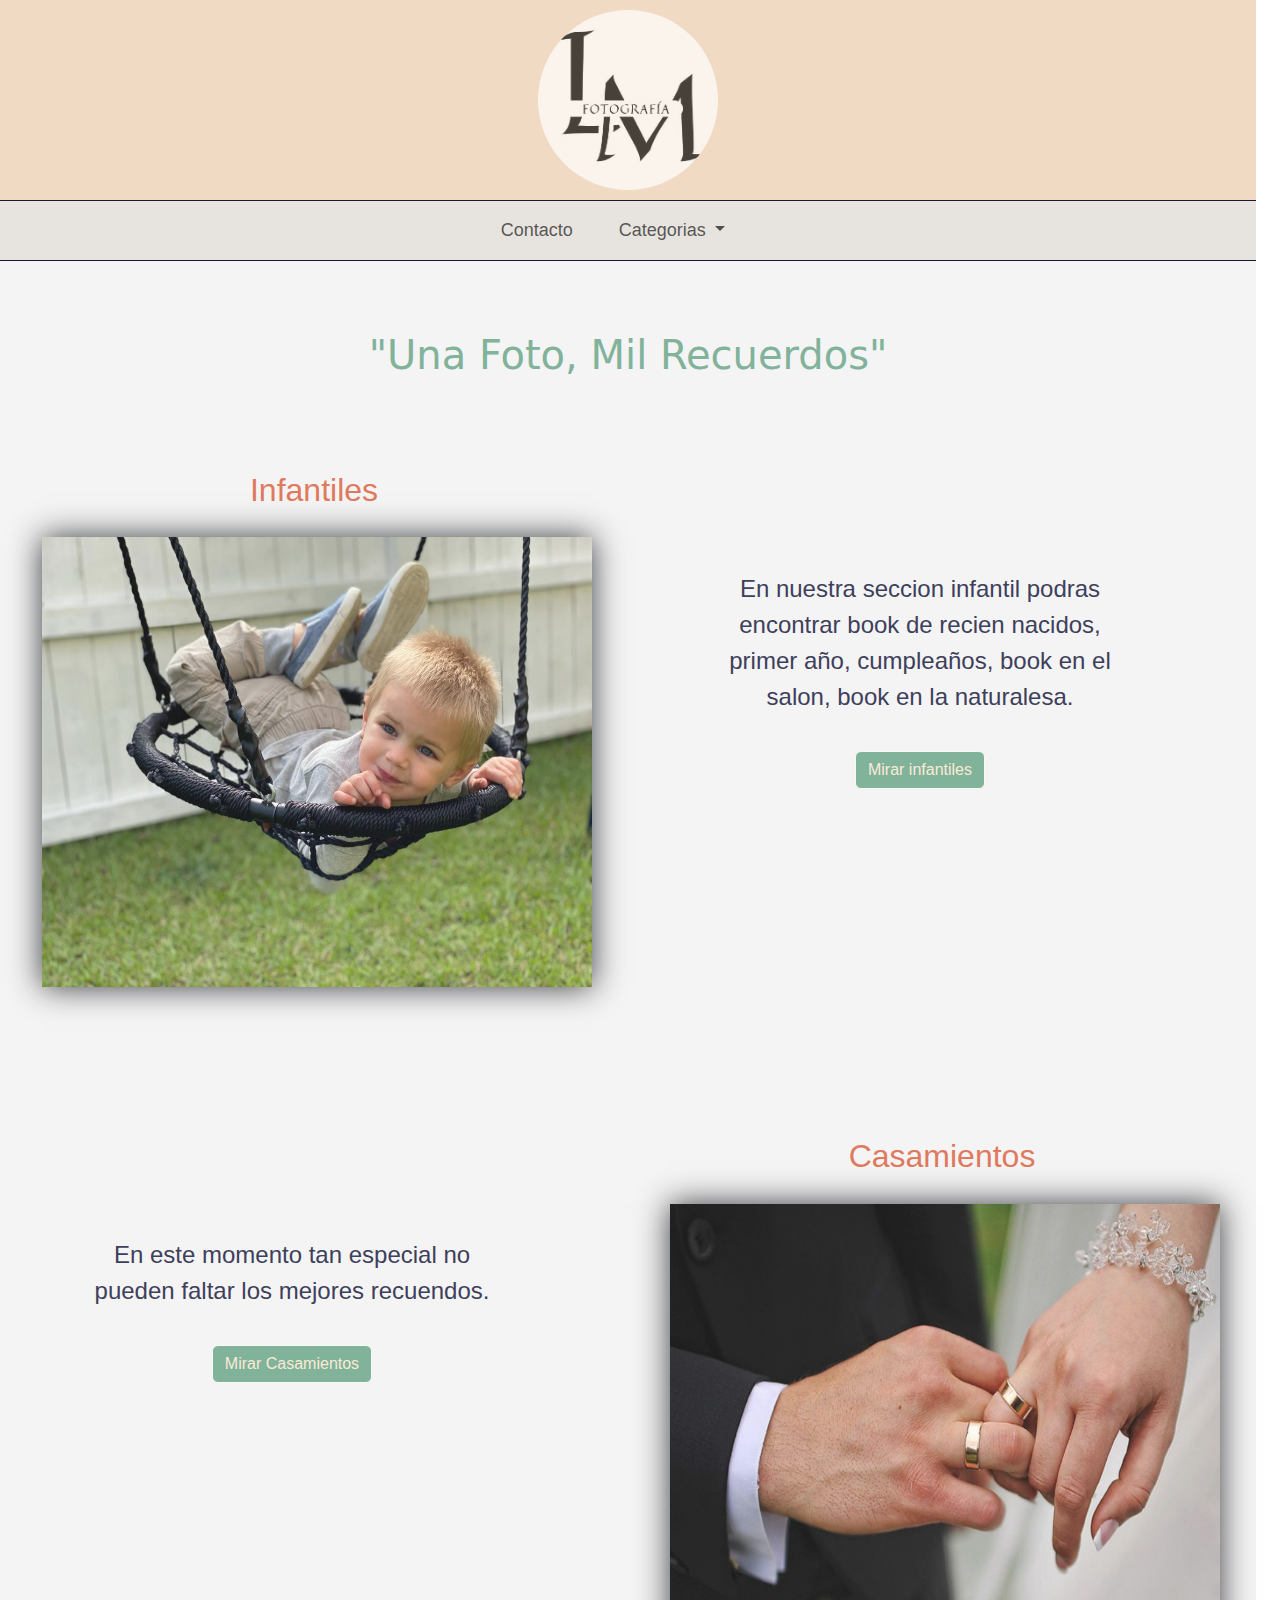
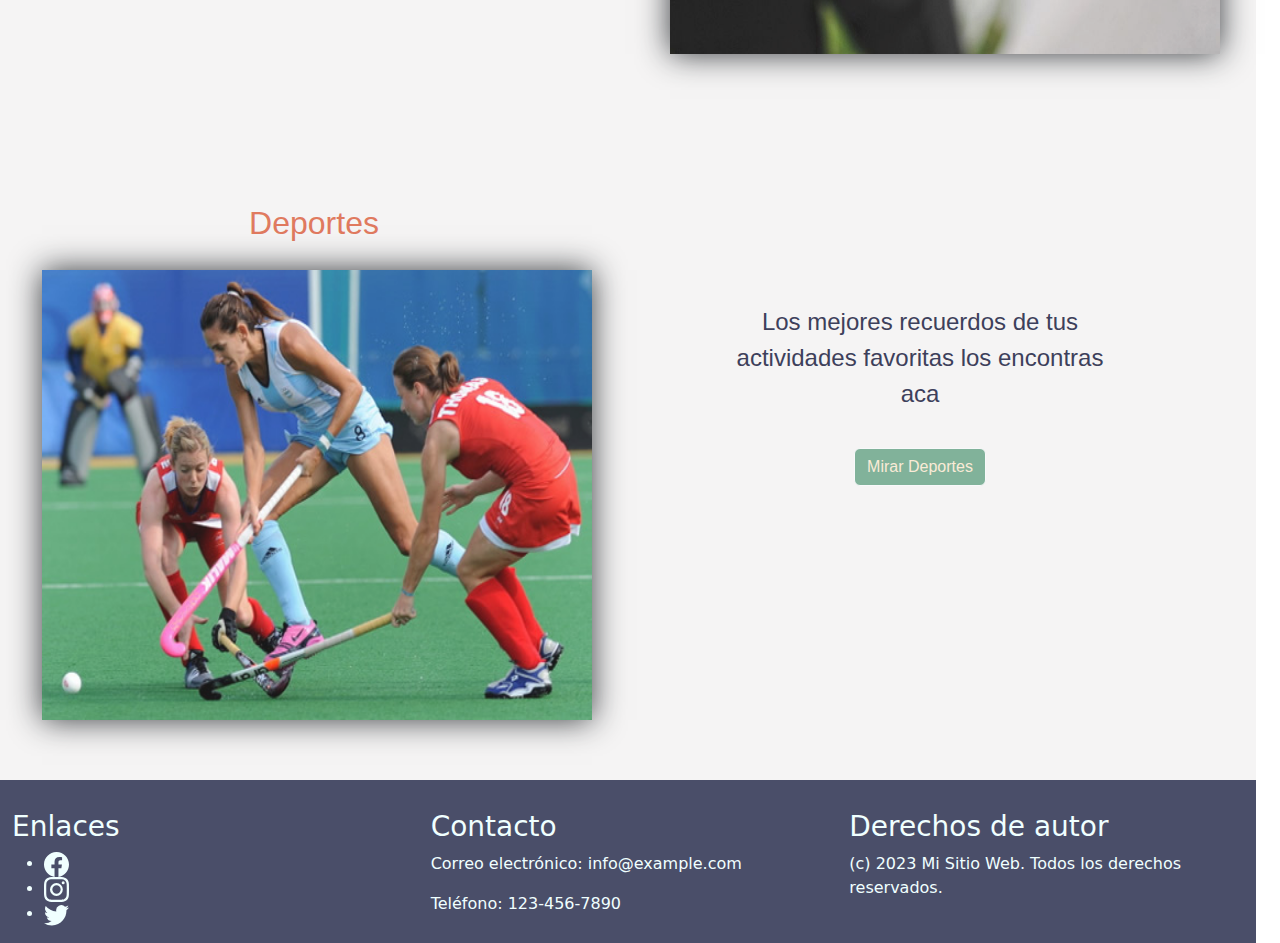
<file: index.html>
<html>
  <head>
    <meta charset="utf-8">
    <meta name="viewport" content="width=device-width, initial-scale=1">
    <title>LM Fotografia</title>
    <link rel="icon" href="img/camara.ico">
    <link href="https://cdn.jsdelivr.net/npm/bootstrap@5.3.3/dist/css/bootstrap.min.css" rel="stylesheet" integrity="sha384-QWTKZyjpPEjISv5WaRU9OFeRpok6YctnYmDr5pNlyT2bRjXh0JMhjY6hW+ALEwIH" crossorigin="anonymous">
    <link rel="stylesheet" href="estilos.css">
    <meta name="description " content="Fotografia para todo tipo de eventos">
    <meta name="keywords" content="foto,fotografia,albun,book,FOTO,FOTOGRAFIA.ALBUN,BOOK">
    <meta property=" og:title" content="Lm Fotografia para todo tipo de eventos">
    <meta property="og:description" content="Nos dedicamos a la fotografia de todo tipo de eventos">
    <meta property="og:image" content="img/Logo.jpeg">
    <meta property="og:url" content="index.html">
     </head>
  <body>
    <div class="container-fluid">
      <div class="primer row col-lg-4 text-center">
        <div><img src="img/Logo.jpeg" alt="" class="logo">
          </div>
        </div>
          <div class="segundo row">
          <nav class="navbar navbar-expand-lg ">
          <div class="container-fluid">
           <button class="navbar-toggler" type="button" data-bs-toggle="collapse" data-bs-target="#navbarNavDropdown" aria-controls="navbarNavDropdown" aria-expanded="false" aria-label="Toggle navigation">
             <span class="navbar-toggler-icon"></span>
           </button>
           <div class="collapse navbar-collapse justify-content-center" id="navbarNavDropdown">
             <ul class="navbar-nav ">
               <li class="nav-item">
                 <a class="nav-link" href="contactos.html">Contacto</a>
               </li>
                 <li class="nav-item dropdown">
                 <a class="nav-link dropdown-toggle" href="#" role="button" data-bs-toggle="dropdown" aria-expanded="false">
                   Categorias
                </a>
              <ul class="dropdown-menu">
                 <li><a class="categorias dropdown-item " href="casamientos.html">Casamientos</a></li>
                 </ul>
                  </li>
                </ul>
              </div>
            </div>
          </nav>
   </div>
        <div class="tercer row">
          <h1 class="subtitulo col-xs-12">"Una Foto, Mil Recuerdos"</h1>
        </div>
        <div class="cuarto row col-xs-12">
          <div class="izq col-lg-6 col-xs-12"><h1>Infantiles</h1><img src="img/foto5.jfif" alt="Fotos Infantiles" >
          </div>
          <div class="der col-lg-6 col-xs-12"><p>En nuestra seccion infantil podras encontrar book de recien nacidos, primer año, cumpleaños, book en el salon, book en la naturalesa. 
           <br><br> <button type="button" class="btn btn-light">Mirar infantiles</button>
          </p>
         </div>
         </div>
        <div class="cuarto row ">
          <div class="der col-lg-6 col-xs-12 "><p> En este momento tan especial no pueden faltar los mejores recuendos.
            <br><br> <button type="button" class="btn btn-light"><a  class="buttonuno" href="casamientos.html">Mirar Casamientos</button></a>
            </p>
           </div>
           <div class="izq col-lg-6 col-xs-12"><h1>Casamientos</h1><img src="img/casamiento1.jpg" alt="Fotos Casamiento" >
        </div>
        </div>
          <div class="cuarto row ">
            <div class="izq col-lg-6 col-xs-12"><h1>Deportes</h1><img src="img/Deportes1.jpg" alt="Fotos Deportivas" >
            </div>
            <div class="der col-lg-6 col-xs-12 "><p> Los mejores recuerdos de tus actividades favoritas los encontras aca 
             <br><br> 
             <button type="button" class="btn btn-light">Mirar Deportes</button>
            </p>
           </div>
            </div>
            <div class="secto row ">
              <div class="container">
                <div class="row">
                    <div class="col-lg-4">
                         <h3>Enlaces</h3>
                        <ul>
                        <li><svg xmlns="http://www.w3.org/2000/svg" width="25" height="25" fill="currentColor" class="bi bi-facebook" viewBox="0 0 16 16">
                        <path d="M16 8.049c0-4.446-3.582-8.05-8-8.05C3.58 0-.002 3.603-.002 8.05c0 4.017 2.926 7.347 6.75 7.951v-5.625h-2.03V8.05H6.75V6.275c0-2.017 1.195-3.131 3.022-3.131.876 0 1.791.157 1.791.157v1.98h-1.009c-.993 0-1.303.621-1.303 1.258v1.51h2.218l-.354 2.326H9.25V16c3.824-.604 6.75-3.934 6.75-7.951"/>
                       </svg></li>
                       <li><svg xmlns="http://www.w3.org/2000/svg" width="25" height="25" fill="currentColor" class="bi bi-instagram" viewBox="0 0 16 16">
                       <path d="M8 0C5.829 0 5.556.01 4.703.048 3.85.088 3.269.222 2.76.42a3.9 3.9 0 0 0-1.417.923A3.9 3.9 0 0 0 .42 2.76C.222 3.268.087 3.85.048 4.7.01 5.555 0 5.827 0 8.001c0 2.172.01 2.444.048 3.297.04.852.174 1.433.372 1.942.205.526.478.972.923 1.417.444.445.89.719 1.416.923.51.198 1.09.333 1.942.372C5.555 15.99 5.827 16 8 16s2.444-.01 3.298-.048c.851-.04 1.434-.174 1.943-.372a3.9 3.9 0 0 0 1.416-.923c.445-.445.718-.891.923-1.417.197-.509.332-1.09.372-1.942C15.99 10.445 16 10.173 16 8s-.01-2.445-.048-3.299c-.04-.851-.175-1.433-.372-1.941a3.9 3.9 0 0 0-.923-1.417A3.9 3.9 0 0 0 13.24.42c-.51-.198-1.092-.333-1.943-.372C10.443.01 10.172 0 7.998 0zm-.717 1.442h.718c2.136 0 2.389.007 3.232.046.78.035 1.204.166 1.486.275.373.145.64.319.92.599s.453.546.598.92c.11.281.24.705.275 1.485.039.843.047 1.096.047 3.231s-.008 2.389-.047 3.232c-.035.78-.166 1.203-.275 1.485a2.5 2.5 0 0 1-.599.919c-.28.28-.546.453-.92.598-.28.11-.704.24-1.485.276-.843.038-1.096.047-3.232.047s-2.39-.009-3.233-.047c-.78-.036-1.203-.166-1.485-.276a2.5 2.5 0 0 1-.92-.598 2.5 2.5 0 0 1-.6-.92c-.109-.281-.24-.705-.275-1.485-.038-.843-.046-1.096-.046-3.233s.008-2.388.046-3.231c.036-.78.166-1.204.276-1.486.145-.373.319-.64.599-.92s.546-.453.92-.598c.282-.11.705-.24 1.485-.276.738-.034 1.024-.044 2.515-.045zm4.988 1.328a.96.96 0 1 0 0 1.92.96.96 0 0 0 0-1.92m-4.27 1.122a4.109 4.109 0 1 0 0 8.217 4.109 4.109 0 0 0 0-8.217m0 1.441a2.667 2.667 0 1 1 0 5.334 2.667 2.667 0 0 1 0-5.334"/>
                       </svg></a></li>
                       <li><svg xmlns="http://www.w3.org/2000/svg" width="25" height="25" fill="currentColor" class="bi bi-twitter" viewBox="0 0 16 16">
                       <path d="M5.026 15c6.038 0 9.341-5.003 9.341-9.334q.002-.211-.006-.422A6.7 6.7 0 0 0 16 3.542a6.7 6.7 0 0 1-1.889.518 3.3 3.3 0 0 0 1.447-1.817 6.5 6.5 0 0 1-2.087.793A3.286 3.286 0 0 0 7.875 6.03a9.32 9.32 0 0 1-6.767-3.429 3.29 3.29 0 0 0 1.018 4.382A3.3 3.3 0 0 1 .64 6.575v.045a3.29 3.29 0 0 0 2.632 3.218 3.2 3.2 0 0 1-.865.115 3 3 0 0 1-.614-.057 3.28 3.28 0 0 0 3.067 2.277A6.6 6.6 0 0 1 .78 13.58a6 6 0 0 1-.78-.045A9.34 9.34 0 0 0 5.026 15"/>
                       </svg></a></li>
                       </ul>
                     </div>
                   <div class="col-lg-4">
                       <h3>Contacto</h3>
                       <p>Correo electrónico: info@example.com</p>
                       <p>Teléfono: 123-456-7890</p>
                   </div>
                   <div class="col-lg-4">
                        <h3>Derechos de autor</h3>
                       <p>(c) 2023 Mi Sitio Web. Todos los derechos reservados.</p>
                   </div>
                </div>
            </div>
       </div>
     </div>
    <script src="https://cdn.jsdelivr.net/npm/bootstrap@5.3.3/dist/js/bootstrap.bundle.min.js" integrity="sha384-YvpcrYf0tY3lHB60NNkmXc5s9fDVZLESaAA55NDzOxhy9GkcIdslK1eN7N6jIeHz" crossorigin="anonymous"></script>
 </body>
</html>
</file>
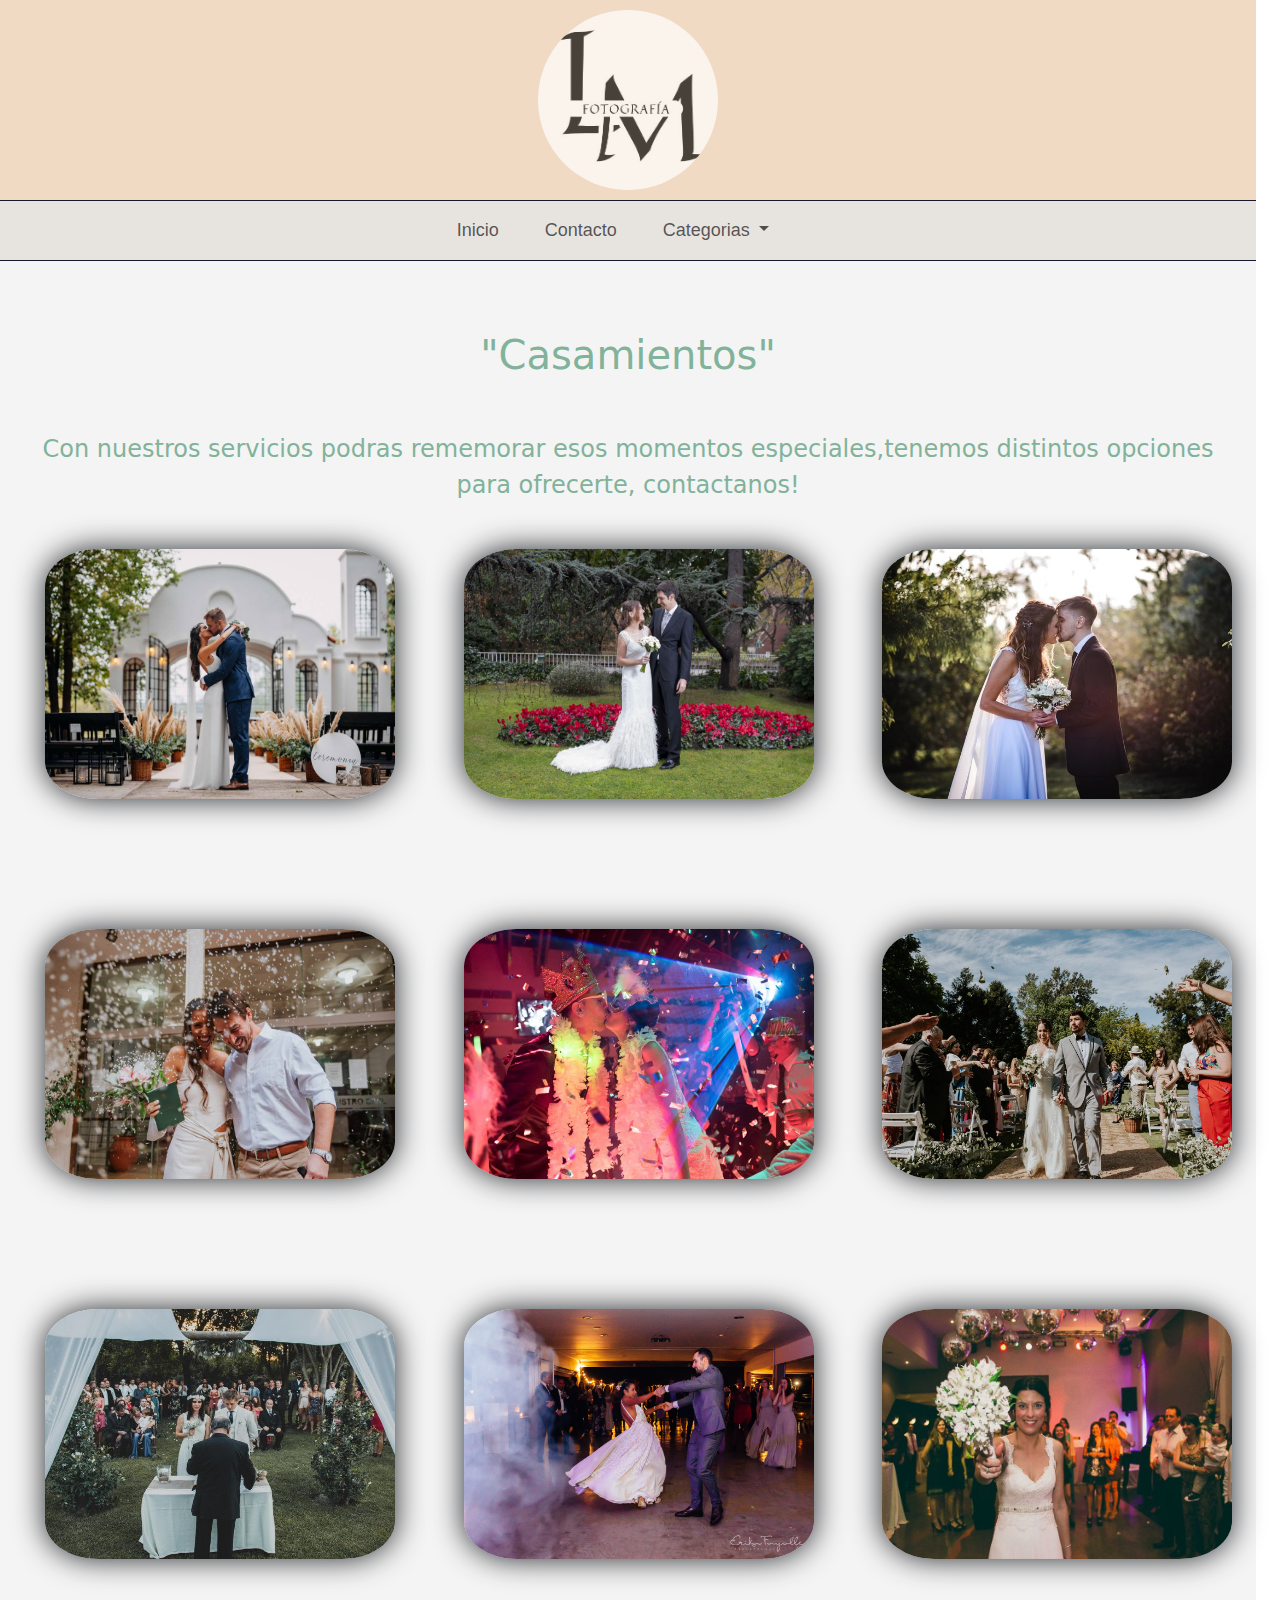
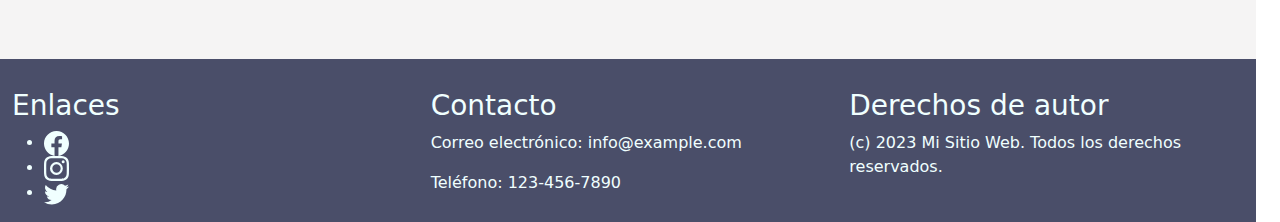
<file: casamientos.html>
<html>
  <head>
    <meta charset="utf-8">
    <meta name="viewport" content="width=device-width, initial-scale=1">
    <title>LM Fotografia</title>
    <link rel="icon" href="img/camara.ico">
    <link href="https://cdn.jsdelivr.net/npm/bootstrap@5.3.3/dist/css/bootstrap.min.css" rel="stylesheet" integrity="sha384-QWTKZyjpPEjISv5WaRU9OFeRpok6YctnYmDr5pNlyT2bRjXh0JMhjY6hW+ALEwIH" crossorigin="anonymous">
    <link rel="stylesheet" href="estilos.css">
    <meta name="description " content="Fotografia para todo tipo de eventos">
    <meta name="keywords" content="foto,fotografia,albun,book,FOTO,FOTOGRAFIA.ALBUN,BOOK,casamiento,CASAMIENTO,boda,BODA">
    <meta property=" og:title" content="Lm Fotografia para todo tipo de eventos | Casamientos">
    <meta property="og:description" content="Nos dedicamos a la fotografia de todo tipo de eventos">
    <meta property="og:image" content="img/Logo.jpeg">
    <meta property="og:url" content="index.html">
     </head>
     <body>
       <div class="container-fluid">
        <div class="primer row col-lg-4 text-center">
          <div><img src="img/Logo.jpeg" alt="" class="logo">
            </div>
          </div>
            <div class="segundo row">
            <nav class="navbar navbar-expand-lg ">
            <div class="container-fluid">
             <button class="navbar-toggler" type="button" data-bs-toggle="collapse" data-bs-target="#navbarNavDropdown" aria-controls="navbarNavDropdown" aria-expanded="false" aria-label="Toggle navigation">
               <span class="navbar-toggler-icon"></span>
             </button>
             <div class="collapse navbar-collapse justify-content-center" id="navbarNavDropdown">
               <ul class="navbar-nav ">
                <li class="nav-item">
                    <a class="nav-link" href="index.html">Inicio</a>
                  </li>
                 <li class="nav-item">
                   <a class="nav-link" href="contactos.html">Contacto</a>
                 </li>
                   <li class="nav-item dropdown">
                   <a class="nav-link dropdown-toggle" href="#" role="button" data-bs-toggle="dropdown" aria-expanded="false">
                     Categorias
                  </a>
                <ul class="dropdown-menu">
                  <li><a class="categorias dropdown-item" href="casamientos.html">Casamientos</a></li>
                    </ul>
                    </li>
                  </ul>
                </div>
              </div>
            </nav>
     </div>
     <div class="tercer row">
        <h1 class="subtitulo col-xs-12">"Casamientos"</h1>
      </div>
      <div class="parrafo row col-xl-6 justify-content-center"><p>Con nuestros servicios podras rememorar esos momentos especiales,tenemos distintos opciones para ofrecerte, contactanos!</p></div>
       <div class="fotos row">
          <div class="uno col-lg-4 col-xs-12"><img src="img/Casamiento1.jpeg" alt="Foto casamiento"></div>
          <div class="dos col-lg-4 col-xs-12"><img src="img/casamiento2.jpg" alt="Foto casamiento"></div>
          <div  class="tres col-lg-4 col-xs-12"><img src="img/casamiento3.jpg" alt="Foto casamiento"></div>
          </div>
          <div class="fotos row ">
          <div class="uno col-lg-4 col-xs-12"><img src="img/casamiento4.jpeg" alt="Foto casamiento"></div>
          <div class="dos col-lg-4 col-xs-12"><img src="img/casamiento9.jpeg" alt="Foto casamiento"></div>
          <div  class="tres col-lg-4 col-xs-12"><img src="img/casamiento5.jpeg" alt="Foto casamiento"></div>
          </div>
          <div class="fotos row ">
          <div class="uno col-lg-4 col-xs-12"><img src="img/casamiento6.jpg" alt="Foto casamiento"></div>
          <div class="dos col-lg-4 col-xs-12"><img src="img/casamiento7.jpg" alt="Foto casamiento"></div>
          <div  class="tres col-lg-4 col-xs-12 "><img src="img/casamiento8.jpg" alt="Foto casamiento"></div>
         </div>
        <div class="secto row">
            <div class="container">
              <div class="row">
                  <div class="col-lg-4">
                       <h3>Enlaces</h3>
                      <ul>
                      <li><svg xmlns="http://www.w3.org/2000/svg" width="25" height="25" fill="currentColor" class="bi bi-facebook" viewBox="0 0 16 16">
                      <path d="M16 8.049c0-4.446-3.582-8.05-8-8.05C3.58 0-.002 3.603-.002 8.05c0 4.017 2.926 7.347 6.75 7.951v-5.625h-2.03V8.05H6.75V6.275c0-2.017 1.195-3.131 3.022-3.131.876 0 1.791.157 1.791.157v1.98h-1.009c-.993 0-1.303.621-1.303 1.258v1.51h2.218l-.354 2.326H9.25V16c3.824-.604 6.75-3.934 6.75-7.951"/>
                     </svg></li>
                     <li><svg xmlns="http://www.w3.org/2000/svg" width="25" height="25" fill="currentColor" class="bi bi-instagram" viewBox="0 0 16 16">
                     <path d="M8 0C5.829 0 5.556.01 4.703.048 3.85.088 3.269.222 2.76.42a3.9 3.9 0 0 0-1.417.923A3.9 3.9 0 0 0 .42 2.76C.222 3.268.087 3.85.048 4.7.01 5.555 0 5.827 0 8.001c0 2.172.01 2.444.048 3.297.04.852.174 1.433.372 1.942.205.526.478.972.923 1.417.444.445.89.719 1.416.923.51.198 1.09.333 1.942.372C5.555 15.99 5.827 16 8 16s2.444-.01 3.298-.048c.851-.04 1.434-.174 1.943-.372a3.9 3.9 0 0 0 1.416-.923c.445-.445.718-.891.923-1.417.197-.509.332-1.09.372-1.942C15.99 10.445 16 10.173 16 8s-.01-2.445-.048-3.299c-.04-.851-.175-1.433-.372-1.941a3.9 3.9 0 0 0-.923-1.417A3.9 3.9 0 0 0 13.24.42c-.51-.198-1.092-.333-1.943-.372C10.443.01 10.172 0 7.998 0zm-.717 1.442h.718c2.136 0 2.389.007 3.232.046.78.035 1.204.166 1.486.275.373.145.64.319.92.599s.453.546.598.92c.11.281.24.705.275 1.485.039.843.047 1.096.047 3.231s-.008 2.389-.047 3.232c-.035.78-.166 1.203-.275 1.485a2.5 2.5 0 0 1-.599.919c-.28.28-.546.453-.92.598-.28.11-.704.24-1.485.276-.843.038-1.096.047-3.232.047s-2.39-.009-3.233-.047c-.78-.036-1.203-.166-1.485-.276a2.5 2.5 0 0 1-.92-.598 2.5 2.5 0 0 1-.6-.92c-.109-.281-.24-.705-.275-1.485-.038-.843-.046-1.096-.046-3.233s.008-2.388.046-3.231c.036-.78.166-1.204.276-1.486.145-.373.319-.64.599-.92s.546-.453.92-.598c.282-.11.705-.24 1.485-.276.738-.034 1.024-.044 2.515-.045zm4.988 1.328a.96.96 0 1 0 0 1.92.96.96 0 0 0 0-1.92m-4.27 1.122a4.109 4.109 0 1 0 0 8.217 4.109 4.109 0 0 0 0-8.217m0 1.441a2.667 2.667 0 1 1 0 5.334 2.667 2.667 0 0 1 0-5.334"/>
                     </svg></a></li>
                     <li><svg xmlns="http://www.w3.org/2000/svg" width="25" height="25" fill="currentColor" class="bi bi-twitter" viewBox="0 0 16 16">
                     <path d="M5.026 15c6.038 0 9.341-5.003 9.341-9.334q.002-.211-.006-.422A6.7 6.7 0 0 0 16 3.542a6.7 6.7 0 0 1-1.889.518 3.3 3.3 0 0 0 1.447-1.817 6.5 6.5 0 0 1-2.087.793A3.286 3.286 0 0 0 7.875 6.03a9.32 9.32 0 0 1-6.767-3.429 3.29 3.29 0 0 0 1.018 4.382A3.3 3.3 0 0 1 .64 6.575v.045a3.29 3.29 0 0 0 2.632 3.218 3.2 3.2 0 0 1-.865.115 3 3 0 0 1-.614-.057 3.28 3.28 0 0 0 3.067 2.277A6.6 6.6 0 0 1 .78 13.58a6 6 0 0 1-.78-.045A9.34 9.34 0 0 0 5.026 15"/>
                     </svg></a></li>
                     </ul>
                   </div>
                 <div class="col-lg-4">
                     <h3>Contacto</h3>
                     <p>Correo electrónico: info@example.com</p>
                     <p>Teléfono: 123-456-7890</p>
                 </div>
                 <div class="col-lg-4">
                      <h3>Derechos de autor</h3>
                     <p>(c) 2023 Mi Sitio Web. Todos los derechos reservados.</p>
                 </div>
              </div>
          </div>
     </div>
   </div>
  <script src="https://cdn.jsdelivr.net/npm/bootstrap@5.3.3/dist/js/bootstrap.bundle.min.js" integrity="sha384-YvpcrYf0tY3lHB60NNkmXc5s9fDVZLESaAA55NDzOxhy9GkcIdslK1eN7N6jIeHz" crossorigin="anonymous"></script>
</body>
</html>
</file>
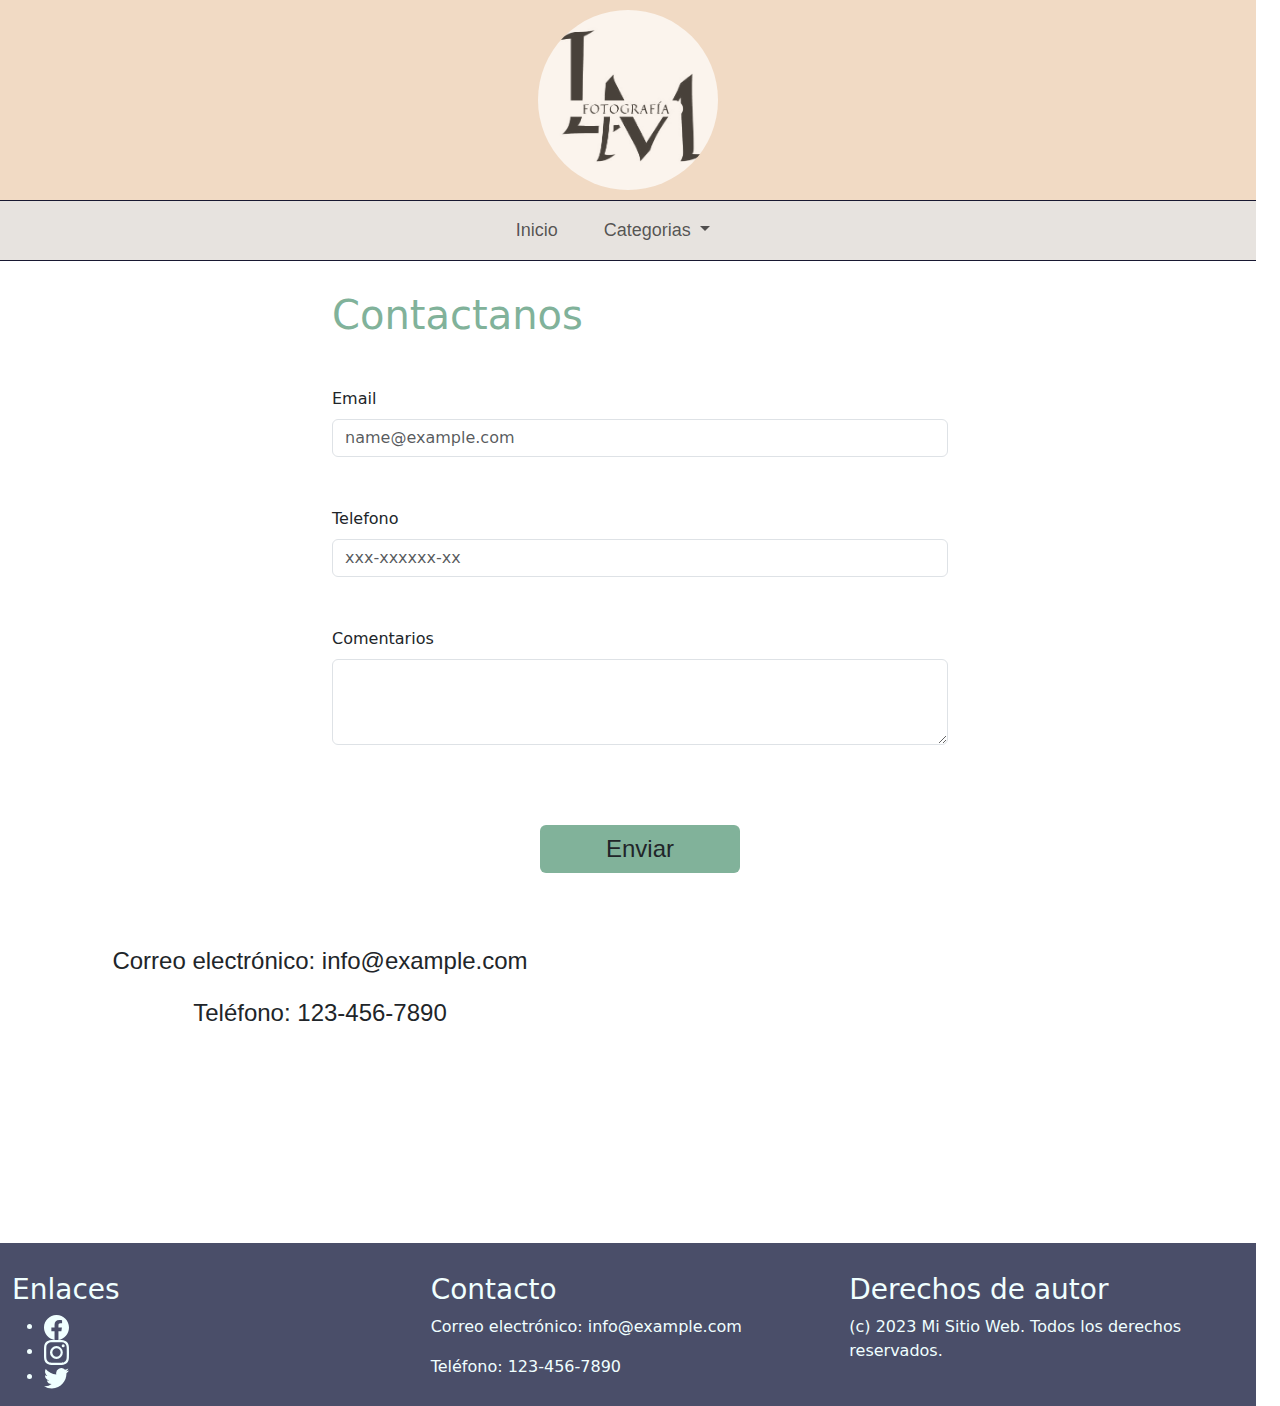
<file: contactos.html>
<html>
    <head>
     <meta charset="utf-8">
     <meta name="viewport" content="width=device-width, initial-scale=1">
     <title>LM Fotografia | contacto</title>
     <link rel="icon" href="img/camara.ico">
     <link href="https://cdn.jsdelivr.net/npm/bootstrap@5.3.3/dist/css/bootstrap.min.css" rel="stylesheet" integrity="sha384-QWTKZyjpPEjISv5WaRU9OFeRpok6YctnYmDr5pNlyT2bRjXh0JMhjY6hW+ALEwIH" crossorigin="anonymous">
     <link rel="stylesheet" href="estilos.css">
     <meta name="description " content="Fotografia para todo tipo de eventos">
     <meta name="keywords" content="foto,fotografia,albun,book,FOTO,FOTOGRAFIA.ALBUN,BOOK">
     <meta property=" og:title" content="Lm Fotografia para todo tipo de eventos">
     <meta property="og:description" content="Nos dedicamos a la fotografia de todo tipo de eventos">
     <meta property="og:image" content="img/Logo.jpeg">
     <meta property="og:url" content="index.html">
    </head>
   <body>
     <div class="container-fluid">
            <div class="primer row text-center">
            <div><img src="img/Logo.jpeg" alt="" class="logo">
              </div>
            </div>
              <div class="segundo row">
              <nav class="navbar navbar-expand-lg ">
                <div class="container-fluid ">
                  <button class="navbar-toggler" type="button" data-bs-toggle="collapse" data-bs-target="#navbarNavDropdown" aria-controls="navbarNavDropdown" aria-expanded="false" aria-label="Toggle navigation">
                    <span class="navbar-toggler-icon"></span>
                  </button>
                  <div class="collapse navbar-collapse justify-content-center" id="navbarNavDropdown">
                    <ul class="navbar-nav ">
                     <li class="nav-item">
                        <a class="nav-link" href="index.html">Inicio</a>
                      </li>
                      <li class="nav-item dropdown">
                        <a class="nav-link dropdown-toggle" href="#" role="button" data-bs-toggle="dropdown" aria-expanded="false">
                          Categorias
                        </a>
                        <ul class="dropdown-menu">
                           <li><a class=" categorias dropdown-item" href="casamientos.html">Casamientos</a></li>
                          </ul>
                      </li>
                    </ul>
                  </div>
                </div>
              </nav>
         </div>
        <div class=" contacto row justify-content-center">
             <div class="col-6" ><h1>Contactanos</h1>
                 <label for="exampleFormControlInput1" class="form-label form">Email </label>
                 <input type="email" class="form-control form" id="exampleFormControlInput1" placeholder="name@example.com">
              </div>
              </div>
            <div class=" contacto row justify-content-center">
                <div class="col-6" >
                    <label for="exampleFormControlInput1" class="form-label form">Telefono </label>
                    <input type="tel" class="form-control form" id="exampleFormControlInput1" placeholder="xxx-xxxxxx-xx">
              </div>
           </div>
            <div class="contacto row justify-content-center">
              <div class="col-6 ">
                <label for="exampleFormControlTextarea1" class="form-label form">Comentarios</label>
                <textarea class="form-control" id="exampleFormControlTextarea1" rows="3"></textarea>
              </div>
            </div>
            <div class="contacto row justify-content-center">
                <button class="btn btn " type="submit">Enviar</button>
          </div>
          <div class=" row">
          <div class=" contactos col-lg-6  ">
            <p>Correo electrónico: info@example.com</p>
            <p>Teléfono: 123-456-7890</p>
        </div>
        <div class="col-lg-6 ">
          <iframe src="https://www.google.com/maps/embed?pb=!1m18!1m12!1m3!1d105105.15458312309!2d-61.10308844794581!3d-34.59060338449154!2m3!1f0!2f0!3f0!3m2!1i1024!2i768!4f13.1!3m3!1m2!1s0x95b8eb33ebbd8565%3A0xfb52affe4ccf13e7!2sJun%C3%ADn%2C%20Provincia%20de%20Buenos%20Aires!5e0!3m2!1ses-419!2sar!4v1732043924508!5m2!1ses-419!2sar" width="400" height="300" style="border:0;" allowfullscreen="" loading="lazy" referrerpolicy="no-referrer-when-downgrade"></iframe>
        </div>
        </div>
         <div class="secto row ">
                <div class="container">
                  <div class="row">
                      <div class="col-lg-4 ">
                           <h3>Enlaces</h3>
                          <ul>
                          <li><svg xmlns="http://www.w3.org/2000/svg" width="25" height="25" fill="currentColor" class="bi bi-facebook" viewBox="0 0 16 16">
                          <path d="M16 8.049c0-4.446-3.582-8.05-8-8.05C3.58 0-.002 3.603-.002 8.05c0 4.017 2.926 7.347 6.75 7.951v-5.625h-2.03V8.05H6.75V6.275c0-2.017 1.195-3.131 3.022-3.131.876 0 1.791.157 1.791.157v1.98h-1.009c-.993 0-1.303.621-1.303 1.258v1.51h2.218l-.354 2.326H9.25V16c3.824-.604 6.75-3.934 6.75-7.951"/>
                         </svg></li>
                         <li><svg xmlns="http://www.w3.org/2000/svg" width="25" height="25" fill="currentColor" class="bi bi-instagram" viewBox="0 0 16 16">
                         <path d="M8 0C5.829 0 5.556.01 4.703.048 3.85.088 3.269.222 2.76.42a3.9 3.9 0 0 0-1.417.923A3.9 3.9 0 0 0 .42 2.76C.222 3.268.087 3.85.048 4.7.01 5.555 0 5.827 0 8.001c0 2.172.01 2.444.048 3.297.04.852.174 1.433.372 1.942.205.526.478.972.923 1.417.444.445.89.719 1.416.923.51.198 1.09.333 1.942.372C5.555 15.99 5.827 16 8 16s2.444-.01 3.298-.048c.851-.04 1.434-.174 1.943-.372a3.9 3.9 0 0 0 1.416-.923c.445-.445.718-.891.923-1.417.197-.509.332-1.09.372-1.942C15.99 10.445 16 10.173 16 8s-.01-2.445-.048-3.299c-.04-.851-.175-1.433-.372-1.941a3.9 3.9 0 0 0-.923-1.417A3.9 3.9 0 0 0 13.24.42c-.51-.198-1.092-.333-1.943-.372C10.443.01 10.172 0 7.998 0zm-.717 1.442h.718c2.136 0 2.389.007 3.232.046.78.035 1.204.166 1.486.275.373.145.64.319.92.599s.453.546.598.92c.11.281.24.705.275 1.485.039.843.047 1.096.047 3.231s-.008 2.389-.047 3.232c-.035.78-.166 1.203-.275 1.485a2.5 2.5 0 0 1-.599.919c-.28.28-.546.453-.92.598-.28.11-.704.24-1.485.276-.843.038-1.096.047-3.232.047s-2.39-.009-3.233-.047c-.78-.036-1.203-.166-1.485-.276a2.5 2.5 0 0 1-.92-.598 2.5 2.5 0 0 1-.6-.92c-.109-.281-.24-.705-.275-1.485-.038-.843-.046-1.096-.046-3.233s.008-2.388.046-3.231c.036-.78.166-1.204.276-1.486.145-.373.319-.64.599-.92s.546-.453.92-.598c.282-.11.705-.24 1.485-.276.738-.034 1.024-.044 2.515-.045zm4.988 1.328a.96.96 0 1 0 0 1.92.96.96 0 0 0 0-1.92m-4.27 1.122a4.109 4.109 0 1 0 0 8.217 4.109 4.109 0 0 0 0-8.217m0 1.441a2.667 2.667 0 1 1 0 5.334 2.667 2.667 0 0 1 0-5.334"/>
                         </svg></a></li>
                         <li><svg xmlns="http://www.w3.org/2000/svg" width="25" height="25" fill="currentColor" class="bi bi-twitter" viewBox="0 0 16 16">
                         <path d="M5.026 15c6.038 0 9.341-5.003 9.341-9.334q.002-.211-.006-.422A6.7 6.7 0 0 0 16 3.542a6.7 6.7 0 0 1-1.889.518 3.3 3.3 0 0 0 1.447-1.817 6.5 6.5 0 0 1-2.087.793A3.286 3.286 0 0 0 7.875 6.03a9.32 9.32 0 0 1-6.767-3.429 3.29 3.29 0 0 0 1.018 4.382A3.3 3.3 0 0 1 .64 6.575v.045a3.29 3.29 0 0 0 2.632 3.218 3.2 3.2 0 0 1-.865.115 3 3 0 0 1-.614-.057 3.28 3.28 0 0 0 3.067 2.277A6.6 6.6 0 0 1 .78 13.58a6 6 0 0 1-.78-.045A9.34 9.34 0 0 0 5.026 15"/>
                         </svg></a></li>
                         </ul>
                       </div>
                     <div class="col-lg-4 ">
                         <h3>Contacto</h3>
                         <p>Correo electrónico: info@example.com</p>
                         <p>Teléfono: 123-456-7890</p>
                     </div>
                     <div class="col-lg-4 col-xs-8">
                          <h3>Derechos de autor</h3>
                         <p>(c) 2023 Mi Sitio Web. Todos los derechos reservados.</p>
                     </div>
                  </div>
              </div>
         </div>
       </div>
      <script src="https://cdn.jsdelivr.net/npm/bootstrap@5.3.3/dist/js/bootstrap.bundle.min.js" integrity="sha384-YvpcrYf0tY3lHB60NNkmXc5s9fDVZLESaAA55NDzOxhy9GkcIdslK1eN7N6jIeHz" crossorigin="anonymous"></script>
   </body>
</html>
</file>
<file: estilos.css>
.primer {
  background-color: f1dac4;
  height: 200px;
  width: 100%;
}

.logo {
  margin-top: 10px;
  background-color: rgb(245, 236, 219);
  height: 180px;
  width: 180px;
  clip-path: circle(50% at center);
  opacity: 0.7;
  animation-name: girarlogo;
  animation-duration: 4s;
  animation-delay: 1s;
  animation-iteration-count: 2;
}

@keyframes girarlogo {
  from {
    transform: scale(1.5);
  }
}
.segundo {
  z-index: 1;
  background-color: rgb(231, 227, 223);
  position: sticky;
  top: 0;
  border-bottom: solid 1px rgb(24, 24, 49);
  border-top: solid 1px rgb(24, 24, 49);
  font-size: 18px;
  width: 100%;
}
.segundo li {
  font-family: Verdana, Geneva, Tahoma, sans-serif;
  margin-right: 30px;
}
.segundo .categorias {
  font-family: Verdana, Geneva, Tahoma, sans-serif;
  color: 3d405b;
  font-size: larger;
}

@media (max-width: 480px) {
  .logo {
    justify-content: center;
  }
}
.tercer {
  color: 81b29a;
  padding-top: 70px;
  padding-bottom: 50px;
  text-align: center;
  height: 50px;
  background-color: rgb(245, 244, 244);
  width: 100%;
}

.cuarto {
  padding-bottom: 30px;
  padding-top: 40px;
  text-align: center;
  background-color: rgb(245, 244, 244);
  width: 100%;
}
.cuarto p {
  color: 3d405b;
  font-size: x-large;
  width: 400px;
  transform: translate(80px, 150px);
  font-family: Verdana, Geneva, Tahoma, sans-serif;
}
.cuarto img {
  margin-right: 30px;
  margin-top: 20px;
  margin-left: 30px;
  margin-bottom: 30px;
  box-shadow: 0 0 30px;
  width: 550px;
  height: 450px;
  opacity: 0.9;
}
.cuarto button {
  background-color: 81b29a;
  border-radius: solid 5px;
  color: antiquewhite;
}
.cuarto button:hover {
  background-color: 3d405b;
  color: antiquewhite;
}
.cuarto h1 {
  color: e07a5f;
  margin-top: 50px;
  font-size: xx-large;
  font-family: Verdana, Geneva, Tahoma, sans-serif;
}

.buttonuno {
  text-decoration: none;
  background-color: 81b29a;
  border-radius: solid 5px;
  color: antiquewhite;
}
.buttonuno:hover {
  background-color: 3d405b;
  color: antiquewhite;
}

@media (max-width: 480px) {
  .cuarto img {
    justify-content: center;
    width: 250px;
    height: 200px;
    margin-bottom: 5px;
  }
  .cuarto p {
    display: none;
  }
  .cuarto h1 {
    padding-bottom: 20px;
  }
}
/*--------------------------------------------formulario------------------------------------------*/
.contacto {
  padding-top: 30px;
  padding-bottom: 20px;
}
.contacto h1 {
  color: 81b29a;
  padding-bottom: 40px;
}
.contacto button {
  font-family: Verdana, Geneva, Tahoma, sans-serif;
  font-size: x-large;
  margin-top: 30px;
  margin-bottom: 50px;
  width: 200px;
  border-style: none;
  background-color: 81b29a;
}
.contacto button:hover {
  background-color: 3d405b;
}

iframe {
  padding-bottom: 40px;
}

.contactos {
  padding-bottom: 20px;
  text-align: center;
  font-size: x-large;
  font-family: Verdana, Geneva, Tahoma, sans-serif;
}

@media (max-width: 480px) {
  .contactos {
    font-size: larger;
    text-align: center;
  }
  iframe {
    width: 80%;
    padding-left: 17%;
  }
}
/*---------------------------------Casamientos--------------------------------*/
.parrafo {
  color: 81b29a;
  text-align: center;
  font-size: x-large;
  padding-top: 50px;
  background-color: rgb(245, 244, 244);
  width: 100%;
}

.fotos {
  width: 100%;
  background-color: rgb(245, 244, 244);
}
.fotos img {
  box-shadow: 0 0 30px;
  margin-bottom: 100px;
  margin-right: 10px;
  margin-left: 33px;
  margin-top: 30px;
  width: 350px;
  height: 250px;
  border-radius: 15%;
  transition: transform 0.3s;
}
.fotos img:hover {
  transform: scale(1.2);
}

@media (max-width: 480px) {
  .parrafo {
    font-size: medium;
  }
  .fotos {
    justify-content: center;
  }
  .fotos img {
    justify-content: center;
    width: 85%;
    height: 200px;
    margin-right: 5px;
    margin-bottom: 40px;
  }
}
.secto {
  color: azure;
  padding-top: 30px;
  background-color: 4a4e69;
  width: 100%;
}

/*# sourceMappingURL=estilos.css.map */
</file>
